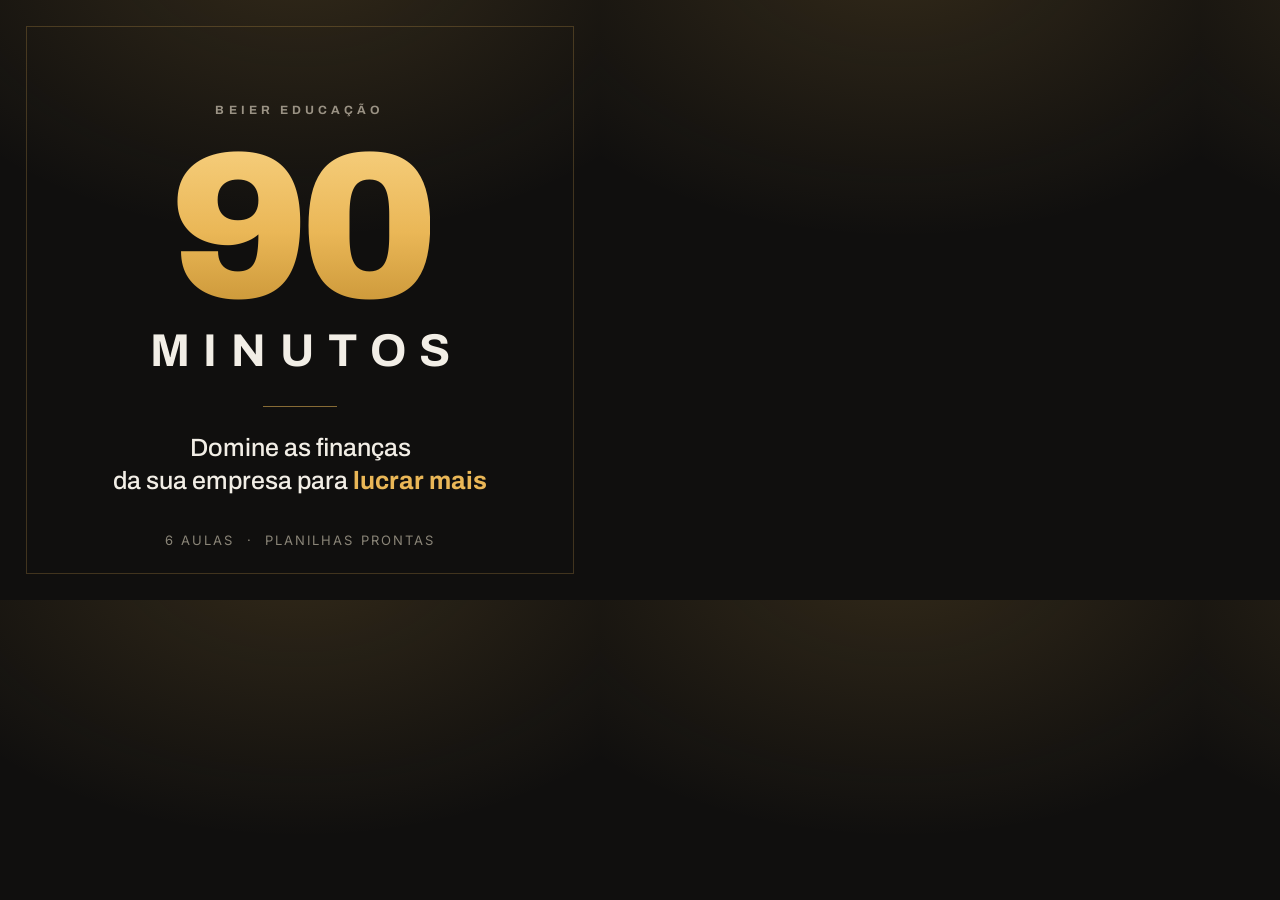
<file: hotmart/produto-600.html>
<!doctype html>
<html lang="pt-BR">
<head>
<meta charset="utf-8">
<link rel="preconnect" href="https://fonts.googleapis.com">
<link rel="preconnect" href="https://fonts.gstatic.com" crossorigin>
<link href="https://fonts.googleapis.com/css2?family=Archivo:wght@400;500;700;900&family=Inter:wght@400;500;600&display=swap" rel="stylesheet">
<style>
  * { margin: 0; padding: 0; box-sizing: border-box; }
  html, body { width: 600px; height: 600px; overflow: hidden; }
  body {
    background:
      radial-gradient(120% 80% at 50% -10%, rgba(234,183,87,.16) 0%, rgba(234,183,87,0) 62%),
      #100F0E;
    font-family: 'Inter', system-ui, sans-serif;
    color: #F2EEE6;
    display: flex;
    flex-direction: column;
    align-items: center;
    justify-content: center;
    text-align: center;
    position: relative;
    -webkit-font-smoothing: antialiased;
  }
  .moldura {
    position: absolute;
    inset: 26px;
    border: 1px solid rgba(234,183,87,.22);
    pointer-events: none;
  }
  .marca {
    font-family: 'Archivo', sans-serif;
    font-weight: 700;
    font-size: 12px;
    letter-spacing: .34em;
    text-transform: uppercase;
    color: #9A9284;
    margin-bottom: 26px;
  }
  .numero {
    font-family: 'Archivo', sans-serif;
    font-weight: 900;
    font-size: 208px;
    line-height: .82;
    letter-spacing: -.045em;
    background: linear-gradient(180deg, #F6CE7C 0%, #EAB757 52%, #C99536 100%);
    -webkit-background-clip: text;
    background-clip: text;
    color: transparent;
  }
  .minutos {
    font-family: 'Archivo', sans-serif;
    font-weight: 700;
    font-size: 46px;
    letter-spacing: .30em;
    text-indent: .30em;
    color: #F2EEE6;
    margin-top: 12px;
  }
  .traco {
    width: 74px;
    height: 1px;
    background: rgba(234,183,87,.55);
    margin: 30px 0 24px;
  }
  .chamada {
    font-family: 'Archivo', sans-serif;
    font-weight: 500;
    font-size: 25px;
    line-height: 1.32;
    max-width: 410px;
    color: #F2EEE6;
  }
  .chamada strong { font-weight: 700; color: #EAB757; }
  .rodape {
    position: absolute;
    bottom: 52px;
    left: 0; right: 0;
    font-size: 13px;
    letter-spacing: .16em;
    text-transform: uppercase;
    color: #8A8578;
  }
</style>
</head>
<body>
  <div class="moldura"></div>
  <div class="marca">Beier Educação</div>
  <div class="numero">90</div>
  <div class="minutos">MINUTOS</div>
  <div class="traco"></div>
  <div class="chamada">Domine as finanças<br>da sua empresa para <strong>lucrar mais</strong></div>
  <div class="rodape">6 aulas &nbsp;·&nbsp; planilhas prontas</div>
</body>
</html>
</file>
